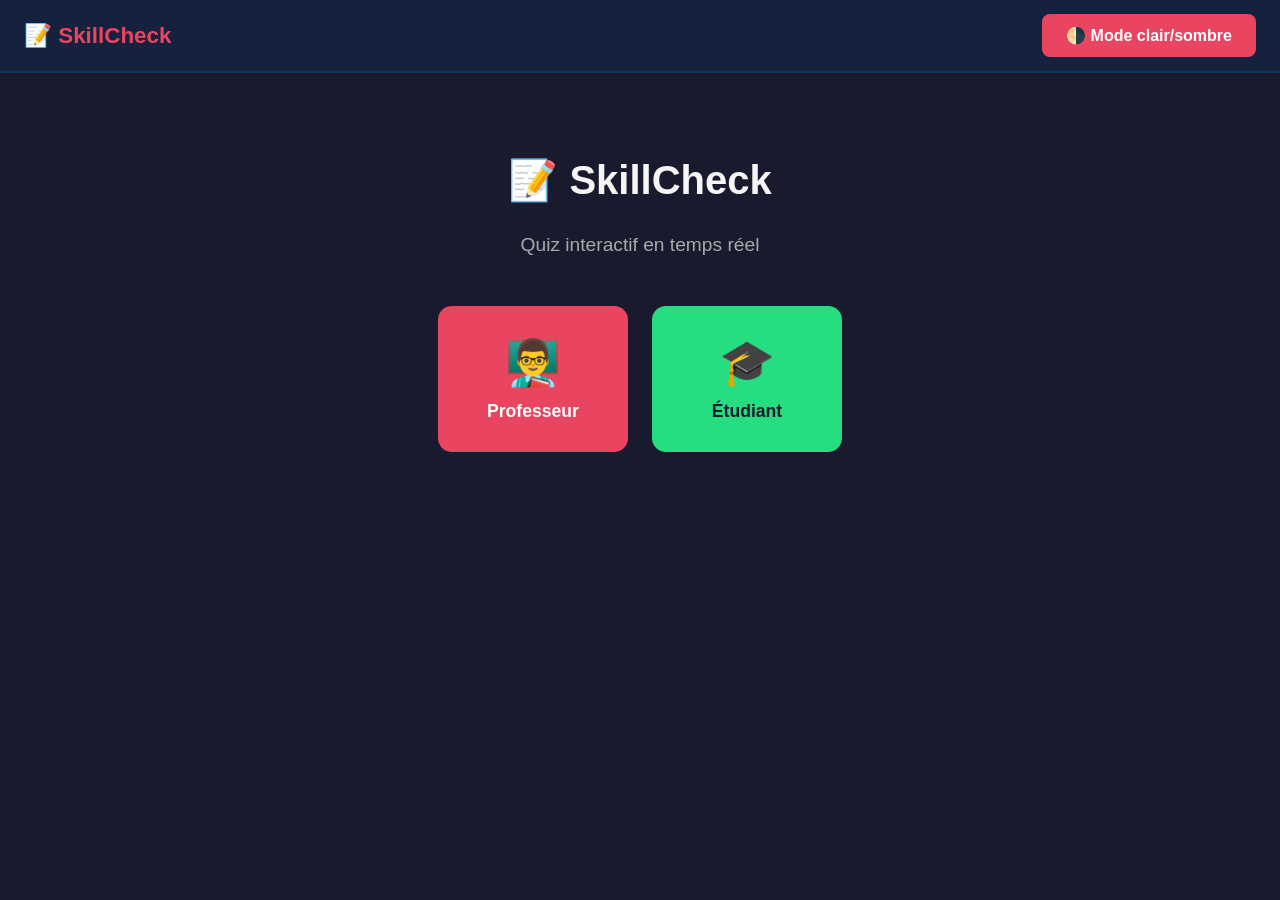
<file: frontend/index.html>
<!DOCTYPE html>
<html lang="fr">
<head>
    <meta charset="UTF-8">
    <meta name="viewport" content="width=device-width, initial-scale=1.0">
    <title>SkillCheck</title>
    <link rel="stylesheet" href="style.css">
</head>
<body>
<div class="header">
    <span class="logo">📝 SkillCheck</span>
    <button id="toggle-theme" class="btn btn-primary" style="margin-left:20px;">🌗 Mode clair/sombre</button>
</div>
<div class="container" style="text-align:center; padding-top: 60px;">
    <h1>📝 SkillCheck</h1>
    <p class="text-muted" style="font-size:1.2rem; margin-bottom:20px;">
        Quiz interactif en temps réel
    </p>
    <div class="landing-btns">
        <a href="/prof" class="btn-role prof">
            <span class="icon">👨‍🏫</span>
            Professeur
        </a>
        <a href="/student" class="btn-role student">
            <span class="icon">🎓</span>
            Étudiant
        </a>
    </div>
</div>
</body>
<script>
document.getElementById('toggle-theme').onclick = function() {
    document.body.classList.toggle('light-mode');
    localStorage.setItem('theme', document.body.classList.contains('light-mode') ? 'light' : 'dark');
};
if(localStorage.getItem('theme') === 'light') document.body.classList.add('light-mode');
</script>
</body>
</html>
</file>
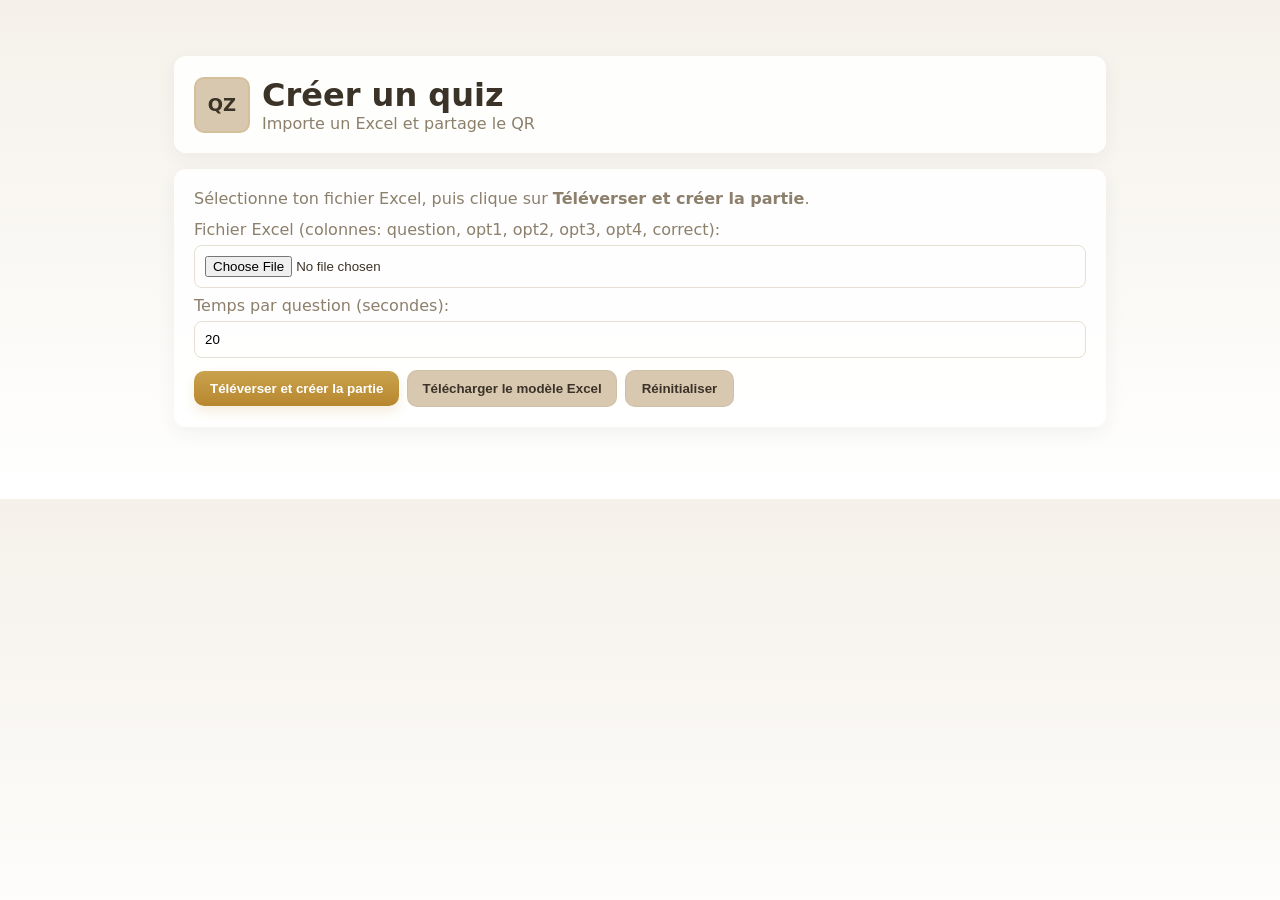
<file: templates/index.html>
<!doctype html>
<html>
  <head>
    <meta charset="utf-8" />
    <meta name="viewport" content="width=device-width,initial-scale=1" />
    <title>Créer un quiz</title>
    <link rel="stylesheet" href="/static/style.css">
  </head>
  <body>
    <div class="container">
      <div class="header card">
        <div class="brand">
          <div class="logo">QZ</div>
          <div>
            <h1>Créer un quiz</h1>
            <div style="color:var(--muted)">Importe un Excel et partage le QR</div>
          </div>
        </div>
      </div>

      <div class="card">
        <form action="/create" method="post" enctype="multipart/form-data">
          <p style="margin:0 0 12px;color:var(--muted)">Sélectionne ton fichier Excel, puis clique sur <strong>Téléverser et créer la partie</strong>.</p>
          <label>Fichier Excel (colonnes: question, opt1, opt2, opt3, opt4, correct):</label>
          <input type="file" name="file" accept=".xlsx,.xls" required />
          <label>Temps par question (secondes):</label>
          <input type="number" name="time" value="20" min="5" max="300" />
          <div style="margin-top:12px;display:flex;flex-wrap:wrap;gap:8px;align-items:center">
            <button type="submit">Téléverser et créer la partie</button>
            <button id="downloadTemplate" type="button" class="secondary" style="display:inline-block;padding:10px 14px;border-radius:10px">Télécharger le modèle Excel</button>
            <button type="button" class="secondary" onclick="location.reload()">Réinitialiser</button>
          </div>
        </form>
      </div>
    </div>
    <script>
      document.getElementById('downloadTemplate').addEventListener('click', async () => {
        try {
          const res = await fetch('/template');
          if (!res.ok) throw new Error('Téléchargement failed');
          const blob = await res.blob();
          const url = window.URL.createObjectURL(blob);
          const a = document.createElement('a');
          a.href = url;
          a.download = 'quiz_template.xlsx';
          document.body.appendChild(a);
          a.click();
          a.remove();
          window.URL.revokeObjectURL(url);
          // after download started, refresh the page
          setTimeout(() => location.reload(), 300);
        } catch (e) {
          alert('Erreur lors du téléchargement du modèle');
        }
      });
    </script>
  </body>
</html>
</file>
<file: frontend/style.css>
.radio-option.selected, .light-mode .radio-option.selected {
    border: 3px solid #e94560 !important;
    background: #e94560 !important;
    color: #fff !important;
    font-weight: bold;
    box-shadow: 0 0 0 4px rgba(233,69,96,0.25);
    transform: scale(1.07);
    z-index: 2;
}
.light-mode #students-list li {
    color: #222 !important;
    background: #e6f0ff !important;
}
#qrcode {
    display: flex;
    flex-direction: column;
    align-items: center;
    justify-content: center;
    margin: 24px auto 0 auto !important;
    min-height: 220px;
}
#qrcode canvas {
    width: 320px !important;
    height: 320px !important;
    max-width: 98vw;
    max-height: 98vw;
    border: 6px solid #e94560;
    border-radius: 18px;
    background: #fff;
    box-shadow: 0 4px 32px rgba(0,0,0,0.13);
}
/* see top of file for radio-option.selected */
@media (max-width: 600px) {
    body, .container { padding: 0 !important; }
    .container { max-width: 100vw; padding: 0 2vw !important; }
    h1 { font-size: 1.3rem; margin-bottom: 18px; }
    h2 { font-size: 1.05rem; }
    .card { padding: 12px 6px; margin-bottom: 10px; }
    .btn, .btn-lg { font-size: 1.1rem; padding: 14px 0; width: 100%; margin-top: 8px; }
    .answers-grid { grid-template-columns: 1fr !important; gap: 10px; }
    .question-text { font-size: 1.05rem; padding: 10px; }
    .header { flex-direction: column; gap: 8px; padding: 10px 4vw; }
    .session-code { font-size: 1.2rem; padding: 10px; letter-spacing: 2px; }
    .ranking-item { font-size: 0.95rem; padding: 7px 6px; }
    .bar-answer-label { display: none; }
    .radio-group { flex-direction: column; gap: 6px; }
    .badge { font-size: 0.8rem; }
    .big-icon { font-size: 2.5rem !important; }
    .chrono { font-size: 2rem; min-width: 40px; }
    .btn-role { width: 100%; padding: 18px 0; font-size: 1rem; }
}
body.light-mode {
    background: #f5f5f5;
    color: #222;
}
.light-mode .container { background: #fff; }
.light-mode .card { background: #fff; color: #222; box-shadow: 0 4px 20px rgba(0,0,0,0.08); }
.light-mode h1, .light-mode h2 { color: #222; }
.light-mode .btn-primary { background: #007bff; color: #fff; }
.light-mode .btn-success { background: #28a745; color: #fff; }
.light-mode .btn-primary:hover:not(:disabled) { opacity: 0.9; }
.light-mode .btn-success:hover:not(:disabled) { opacity: 0.9; }
.light-mode .card, .light-mode .header { background: #fff; color: #222; }
.light-mode .header { border-bottom: 2px solid #eee; }
.light-mode .session-code { background: #f9f9f9; color: #e94560; border-color: #e94560; }
.light-mode .answers-grid .answer-btn { color: #fff; }
.light-mode .answer-btn.a1 { background: #e74c3c; }
.light-mode .answer-btn.a2 { background: #3498db; }
.light-mode .answer-btn.a3 { background: #f39c12; }
.light-mode .answer-btn.a4 { background: #27ae60; }
.light-mode .question-text { background: #f9f9f9; color: #222; }
.light-mode .badge { background: #eee; color: #555; }
.light-mode .ranking-item { background: #f9f9f9; color: #222; }
.light-mode .bar-track { background: #eee; }
.light-mode .bar-fill.a1 { background: #e74c3c; }
.light-mode .bar-fill.a2 { background: #3498db; }
.light-mode .bar-fill.a3 { background: #f39c12; }
.light-mode .bar-fill.a4 { background: #27ae60; }
.light-mode .bar-fill.correct-bar { outline: 3px solid #e94560; }
.light-mode .btn-role.prof { background: #007bff; color: #fff; }
.light-mode .btn-role.student { background: #28a745; color: #fff; }
.light-mode .btn-role:hover { box-shadow: 0 10px 30px rgba(0,0,0,0.08); }
.light-mode .status.waiting { color: #e94560; }
.light-mode .students-badge { background: #e6ffe6; border: 1px solid #28a745; color: #28a745; }
.light-mode .answers-badge { background: #fffbe6; border: 1px solid #e94560; color: #e94560; }
.light-mode .radio-option { background: #eee; color: #222; }
.light-mode .radio-option.selected {
    border-color: #e94560 !important;
    background: #e94560 !important;
    color: #fff !important;
    transform: scale(1.07);
    box-shadow: 0 0 0 4px rgba(233,69,96,0.20);
}
.light-mode input[type="text"], .light-mode input[type="file"], .light-mode select { background: #fff; color: #222; border: 2px solid #ccc; }
.light-mode input[type="text"]:focus { border-color: #007bff; }
.light-mode .format-table th { background: #eee; color: #222; }
.light-mode .format-table td { border-bottom: 1px solid #eee; color: #222; }
.light-mode .result-card-correct { border-left: 6px solid #28a745 !important; }
.light-mode .result-card-wrong   { border-left: 6px solid #e94560 !important; }
.light-mode .result-card-noans   { border-left: 6px solid #aaa !important; }
.light-mode .logo { color: #007bff; }
* {
    margin: 0;
    padding: 0;
    box-sizing: border-box;
}

body {
    font-family: 'Segoe UI', Tahoma, Geneva, Verdana, sans-serif;
    background: #1a1a2e;
    color: #fff;
    min-height: 100vh;
}

.container {
    max-width: 900px;
    margin: 0 auto;
    padding: 20px;
}

h1 { font-size: 2.5rem; text-align: center; margin-bottom: 30px; color: #f5f5f5; }
h2 { font-size: 1.5rem; margin-bottom: 16px; }

/* ── Cards ─────────────────────────────────────────────────────────────────── */
.card {
    background: #16213e;
    border-radius: 12px;
    padding: 24px;
    margin-bottom: 16px;
    box-shadow: 0 4px 20px rgba(0,0,0,0.3);
}

/* ── Buttons ────────────────────────────────────────────────────────────────── */
.btn {
    display: inline-block;
    padding: 12px 24px;
    border: none;
    border-radius: 8px;
    font-size: 1rem;
    font-weight: 700;
    cursor: pointer;
    transition: transform 0.1s, opacity 0.2s;
    text-decoration: none;
}
.btn:active { transform: scale(0.97); }
.btn:disabled { opacity: 0.5; cursor: default; }

.btn-primary { background: #e94560; color: #fff; }
.btn-primary:hover:not(:disabled) { opacity: 0.9; }
.btn-success { background: #26de81; color: #1a1a2e; }
.btn-success:hover:not(:disabled) { opacity: 0.9; }
.btn-lg { font-size: 1.2rem; padding: 16px 32px; width: 100%; display: block; text-align: center; margin-top: 10px; }

/* ── Inputs ─────────────────────────────────────────────────────────────────── */
input[type="text"], input[type="file"], select {
    width: 100%;
    padding: 12px 16px;
    border-radius: 8px;
    border: 2px solid #0f3460;
    background: #0f3460;
    color: #fff;
    font-size: 1rem;
    margin-bottom: 12px;
    outline: none;
    transition: border-color 0.2s;
}
input[type="text"]:focus { border-color: #e94560; }
input[type="text"]::placeholder { color: #aaa; }

label {
    display: block;
    margin-bottom: 6px;
    color: #ccc;
    font-size: 0.85rem;
    text-transform: uppercase;
    font-weight: 600;
    letter-spacing: 0.5px;
}

/* ── Session code display ────────────────────────────────────────────────────── */
.session-code {
    font-size: 3rem;
    font-weight: 900;
    color: #f9ca24;
    letter-spacing: 10px;
    text-align: center;
    padding: 20px;
    background: rgba(249,202,36,0.08);
    border-radius: 12px;
    border: 2px solid #f9ca24;
}

/* ── Answer buttons ──────────────────────────────────────────────────────────── */
.answers-grid {
    display: grid;
    grid-template-columns: 1fr 1fr;
    gap: 14px;
    margin-top: 16px;
}

.answer-btn {
    padding: 22px 18px;
    border: none;
    border-radius: 10px;
    font-size: 1rem;
    font-weight: 700;
    cursor: pointer;
    transition: transform 0.1s, opacity 0.2s, outline 0.1s;
    text-align: left;
    color: #fff;
    line-height: 1.3;
}
.answer-btn:active { transform: scale(0.97); }
.answer-btn:disabled { cursor: default; }

.answer-btn.a1 { background: #e74c3c; }
.answer-btn.a2 { background: #3498db; }
.answer-btn.a3 { background: #f39c12; }
.answer-btn.a4 { background: #27ae60; }

.answer-btn.correct-answer { outline: 4px solid #fff; transform: scale(1.02); }
.answer-btn.wrong-answer   { opacity: 0.3; }

/* ── Chrono ──────────────────────────────────────────────────────────────────── */
.chrono {
    font-size: 3.5rem;
    font-weight: 900;
    color: #f9ca24;
    min-width: 72px;
    text-align: center;
    transition: color 0.3s;
}
.chrono.urgent { color: #e94560; animation: pulse 0.6s infinite; }

@keyframes pulse {
    0%   { transform: scale(1); }
    50%  { transform: scale(1.12); }
    100% { transform: scale(1); }
}

.chrono-bar { height: 8px; background: #0f3460; border-radius: 4px; overflow: hidden; margin-bottom: 16px; }
.chrono-bar-fill { height: 100%; background: #f9ca24; transition: width 1s linear; }
.chrono-bar-fill.urgent { background: #e94560; }

/* ── Question text ───────────────────────────────────────────────────────────── */
.question-text {
    font-size: 1.5rem;
    font-weight: 700;
    text-align: center;
    padding: 24px;
    background: #0f3460;
    border-radius: 10px;
    margin-bottom: 16px;
    line-height: 1.4;
}

.question-meta { display: flex; gap: 10px; margin-bottom: 14px; flex-wrap: wrap; }
.badge {
    background: #0f3460;
    padding: 5px 12px;
    border-radius: 20px;
    font-size: 0.82rem;
    color: #aaa;
}

/* ── Results bars ────────────────────────────────────────────────────────────── */
.answer-stat-bar { display: flex; align-items: center; margin-bottom: 10px; gap: 10px; }
.answer-stat-label { min-width: 28px; font-size: 1.2rem; text-align: center; }
.bar-track { flex: 1; background: #0f3460; border-radius: 5px; height: 32px; overflow: hidden; }
.bar-fill {
    height: 100%;
    border-radius: 5px;
    display: flex;
    align-items: center;
    padding-left: 10px;
    font-weight: 700;
    font-size: 0.9rem;
    transition: width 0.6s ease;
    min-width: 32px;
    color: #fff;
}
.bar-fill.a1 { background: #e74c3c; }
.bar-fill.a2 { background: #3498db; }
.bar-fill.a3 { background: #f39c12; }
.bar-fill.a4 { background: #27ae60; }
.bar-fill.correct-bar { outline: 3px solid rgba(255,255,255,0.8); }
.bar-answer-label { min-width: 130px; font-size: 0.85rem; }

/* ── Ranking ─────────────────────────────────────────────────────────────────── */
.ranking-list { list-style: none; }
.ranking-item {
    display: flex;
    align-items: center;
    padding: 11px 14px;
    background: #0f3460;
    border-radius: 8px;
    margin-bottom: 8px;
    gap: 12px;
}
.ranking-item.me { outline: 2px solid #f9ca24; }
.rank-pos { font-size: 1.2rem; font-weight: 900; min-width: 34px; text-align: center; }
.rank-pos.gold { color: #f9ca24; }
.rank-pos.silver { color: #bdc3c7; }
.rank-pos.bronze { color: #cd6133; }
.rank-name { flex: 1; font-size: 1rem; }
.rank-score { font-weight: 700; color: #26de81; }

/* ── Status messages ─────────────────────────────────────────────────────────── */
.status { text-align: center; padding: 14px; color: #aaa; font-size: 1rem; }
.status.waiting { font-size: 1.2rem; color: #f9ca24; animation: fadeInOut 1.4s ease-in-out infinite alternate; }

@keyframes fadeInOut { from { opacity: 0.5; } to { opacity: 1; } }

/* ── Header ──────────────────────────────────────────────────────────────────── */
.header {
    display: flex;
    justify-content: space-between;
    align-items: center;
    padding: 14px 24px;
    background: #16213e;
    border-bottom: 2px solid #0f3460;
    margin-bottom: 24px;
}
.logo { font-size: 1.4rem; font-weight: 900; color: #e94560; }

/* ── Landing buttons ─────────────────────────────────────────────────────────── */
.landing-btns { display: flex; gap: 24px; justify-content: center; margin-top: 50px; }

.btn-role {
    width: 190px;
    padding: 30px 20px;
    border-radius: 14px;
    text-align: center;
    text-decoration: none;
    font-size: 1.1rem;
    font-weight: 700;
    transition: transform 0.15s, box-shadow 0.15s;
    display: block;
    border: none;
    cursor: pointer;
}
.btn-role:hover { transform: translateY(-5px); box-shadow: 0 10px 30px rgba(0,0,0,0.4); }
.btn-role .icon { font-size: 2.8rem; display: block; margin-bottom: 12px; }
.btn-role.prof { background: #e94560; color: #fff; }
.btn-role.student { background: #26de81; color: #1a1a2e; }

/* ── Chrono selector ─────────────────────────────────────────────────────────── */
.radio-group { display: flex; gap: 10px; margin-bottom: 12px; }
.radio-option {
    flex: 1;
    text-align: center;
    padding: 12px;
    border-radius: 8px;
    background: #0f3460;
    cursor: pointer;
    border: 2px solid transparent;
    font-weight: 700;
    font-size: 1.1rem;
    transition: border-color 0.2s, background 0.2s;
    user-select: none;
}
.radio-option.selected {
    border-color: #e94560 !important;
    background: #e94560 !important;
    color: #fff !important;
    transform: scale(1.07);
    box-shadow: 0 0 0 4px rgba(233,69,96,0.25);
    z-index: 2;
}

/* ── Students badge ──────────────────────────────────────────────────────────── */
.students-badge {
    display: inline-flex;
    align-items: center;
    gap: 6px;
    background: rgba(38,222,129,0.12);
    border: 1px solid #26de81;
    color: #26de81;
    padding: 6px 14px;
    border-radius: 20px;
    font-weight: 700;
    font-size: 0.9rem;
}
.answers-badge {
    display: inline-flex;
    align-items: center;
    gap: 6px;
    background: rgba(249,202,36,0.12);
    border: 1px solid #f9ca24;
    color: #f9ca24;
    padding: 6px 14px;
    border-radius: 20px;
    font-weight: 700;
    font-size: 0.9rem;
}

/* ── Post-answer overlay ─────────────────────────────────────────────────────── */
.answered-overlay { text-align: center; padding: 50px 20px; }
.answered-overlay .big-icon { font-size: 5rem; }
.answered-overlay .msg { font-size: 1.4rem; font-weight: 700; margin-top: 14px; }

/* ── Result card ─────────────────────────────────────────────────────────────── */
.result-card-correct { border-left: 6px solid #26de81 !important; }
.result-card-wrong   { border-left: 6px solid #e94560 !important; }
.result-card-noans   { border-left: 6px solid #aaa !important; }

/* ── Utility ─────────────────────────────────────────────────────────────────── */
.hidden { display: none !important; }
.text-center { text-align: center; }
.text-muted { color: #aaa; }
.mt-8 { margin-top: 8px; }
.mt-16 { margin-top: 16px; }

/* ── Table (format example) ──────────────────────────────────────────────────── */
.format-table { border-collapse: collapse; width: 100%; font-size: 0.82rem; overflow-x: auto; display: block; }
.format-table th { background: #0f3460; padding: 8px 10px; text-align: left; white-space: nowrap; }
.format-table td { padding: 7px 10px; border-bottom: 1px solid #0f3460; white-space: nowrap; }
.format-table tr:hover td { background: rgba(255,255,255,0.03); }

/* ── Responsive ──────────────────────────────────────────────────────────────── */
@media (max-width: 600px) {
    h1 { font-size: 1.8rem; }
    .question-text { font-size: 1.1rem; padding: 16px; }
    .answers-grid { grid-template-columns: 1fr; }
    .landing-btns { flex-direction: column; align-items: center; }
    .chrono { font-size: 2.8rem; }
    .session-code { font-size: 2rem; letter-spacing: 5px; }
    .bar-answer-label { display: none; }
}
</file>
<file: static/style.css>
:root{
  --offwhite: #F5F1EA; /* blanc cassé */
  --beige: #D8C8B0;
  --gold: #C9A24C;
  --dark: #3B3327;
  --muted: #8C7F6B;
}

@import url('https://fonts.googleapis.com/css2?family=Montserrat:wght@300;500;700&display=swap');

*{box-sizing:border-box}
body{
  margin:0;
  font-family: 'Montserrat', system-ui, -apple-system, 'Segoe UI', Roboto, 'Helvetica Neue', Arial;
  background: linear-gradient(180deg,var(--offwhite), #fff);
  color:var(--dark);
  -webkit-font-smoothing:antialiased;
}
.container{
  max-width:980px;
  margin:32px auto;
  padding:24px;
}
.card{
  background:rgba(255,255,255,0.9);
  border-radius:12px;
  box-shadow:0 6px 20px rgba(59,51,39,0.06);
  padding:20px;
  margin-bottom:16px;
}
.header{
  display:flex;
  align-items:center;
  justify-content:space-between;
  gap:12px;
}
.brand{
  display:flex;align-items:center;gap:12px;
}
.logo{
  width:56px;height:56px;border-radius:10px;background:var(--beige);display:flex;align-items:center;justify-content:center;color:var(--dark);font-weight:700;font-size:18px;border:2px solid rgba(201,162,76,0.2)
}
h1{margin:0;font-weight:700}

form label{display:block;margin-top:8px;color:var(--muted)}
input[type=file], input[type=number], input[type=text]{
  width:100%;padding:10px;border-radius:8px;border:1px solid #e6dfd4;margin-top:6px;background:transparent
}
button{
  background:linear-gradient(180deg,var(--gold), #b8872f);
  color:white;border:0;padding:10px 16px;border-radius:10px;cursor:pointer;font-weight:600;box-shadow:0 6px 12px rgba(201,162,76,0.18)
}
button.secondary{background:var(--beige);color:var(--dark);box-shadow:none;border:1px solid rgba(59,51,39,0.06)}

.two-col{display:flex;gap:20px}
.col{flex:1}
.qr{max-width:260px;border-radius:8px;border:6px solid rgba(216,200,176,0.6)}

ul.list{list-style:none;padding:0;margin:0}
ul.list li{padding:8px 10px;border-radius:8px;margin-bottom:8px;background:linear-gradient(90deg, rgba(216,200,176,0.3), rgba(245,241,234,0.5));display:flex;justify-content:space-between;align-items:center}

.progress-container{margin-top:16px}
.progress-track{height:12px;border-radius:999px;background:rgba(59,51,39,0.08);overflow:hidden}
.progress-fill{width:0;height:100%;background:linear-gradient(90deg,var(--gold), #b8872f);transition:width .35s ease}

.list li.offline{opacity:.55}
.list li .status{margin-left:12px;font-size:.9rem;color:var(--muted)}

.question-box{padding:16px;border-radius:10px;background:linear-gradient(180deg,#fff, rgba(245,241,234,0.6));border:1px solid rgba(59,51,39,0.03)}
.options button{display:block;width:100%;text-align:left;margin-top:8px;padding:10px;border-radius:8px;border:1px solid rgba(59,51,39,0.04);background:transparent;color:var(--dark);font-weight:600;transition:background .2s, transform .2s;cursor:pointer}
.options button:hover{background:rgba(201,162,76,0.12);transform:translateX(2px)}
.options button.selected{background:rgba(201,162,76,0.25);border-color:rgba(201,162,76,0.5)}
.timer{font-weight:700;color:var(--muted)}
.summary-box{margin-top:20px;padding:16px;background:rgba(250,243,225,0.95);border-radius:12px;border:1px solid rgba(201,162,76,0.2)}
.summary-box h3{margin-top:0}
.summary-result{font-size:1rem;margin-bottom:12px;color:var(--dark)}
.summary-box p{margin:6px 0;color:var(--muted)}

@media(max-width:720px){.two-col{flex-direction:column}.qr{max-width:100%}}
</file>
